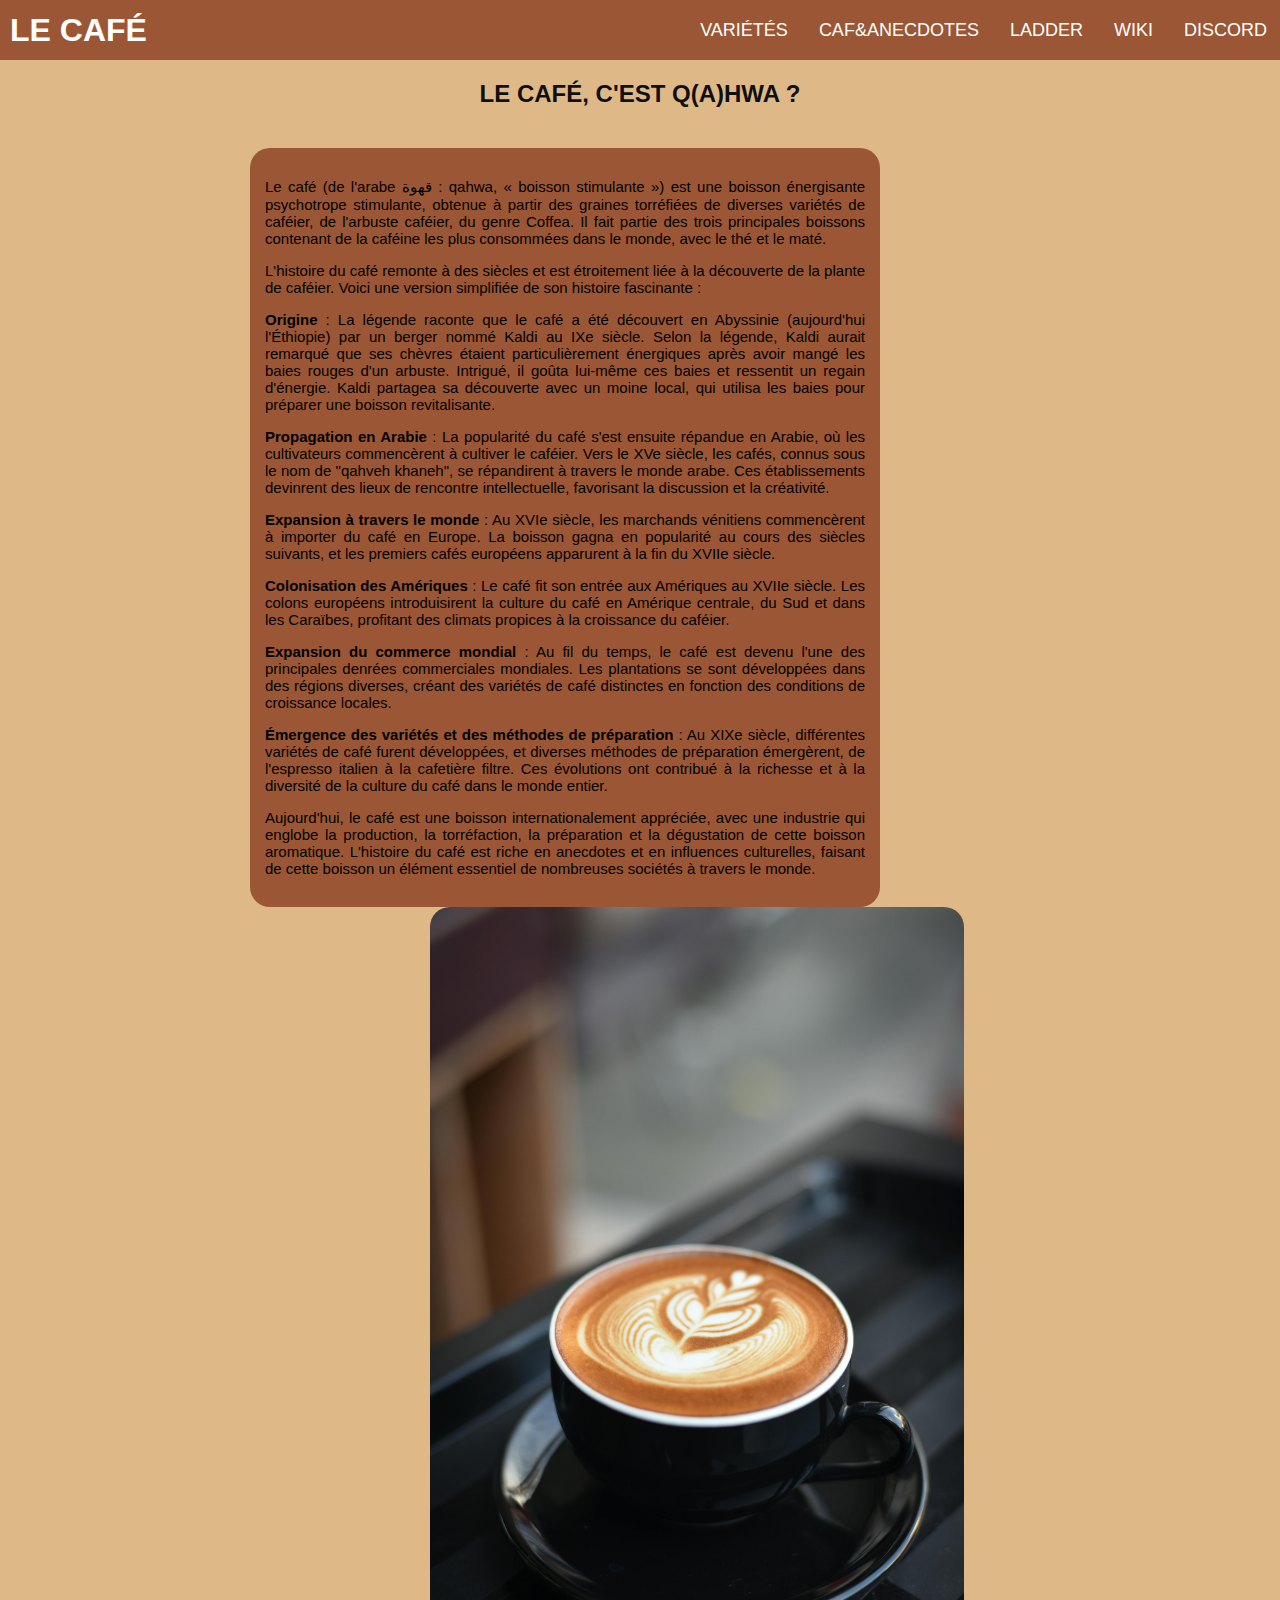
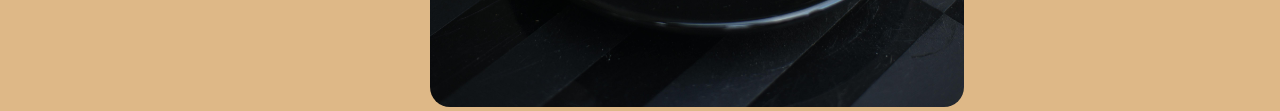
<file: index.html>
<!DOCTYPE html>
<html lang="fr">
  <head>
    <meta charset="UTF-8" />
    <link rel="stylesheet" href="norm.css" />
    <link rel="stylesheet" href="header.css" />
    <link rel="stylesheet" href="index.css" />
    <title>Cup of Coffee</title>
  </head>
  <body>
    <header role="header">
      <nav class="menu" role="navigation">
        <div class="m-text">
          <div class="m-left">
            <a href="#" class="m-index"><h1 class="lobby">LE CAFÉ</h1></a>
          </div>
          <div class="m-right">
            <a href="varietes.html" class="m-link">VARIÉTÉS</a>
            <a href="anecdotes.html" class="m-link">CAF&ANECDOTES</a>
            <a href="top-cafes.html" class="m-link">LADDER</a>
            <a href="https://fr.wikipedia.org/wiki/Caf%C3%A9" target="_blank" class="m-link">WIKI</a>
            <a href="https://discord.com/invite/SzjXZVsPBs" target="_blank" class="m-link">DISCORD</a>
          </div>
        </div>
      </nav>
    </header>
    <div class="index-block">
      <div class="title-coffee">
        <h2 class="lobby-title">Le café, c'est q(a)hwa ?</h2>
      </div>
      <div class="cafe-1">
          <p>Le café (de l'arabe قهوة : qahwa, « boisson stimulante ») est une boisson énergisante psychotrope stimulante, obtenue à partir des graines torréfiées de diverses variétés de caféier, de l'arbuste caféier, du genre Coffea. Il fait partie des trois principales boissons contenant de la caféine les plus consommées dans le monde, avec le thé et le maté.<p>
          <p>L'histoire du café remonte à des siècles et est étroitement liée à la découverte de la plante de caféier. Voici une version simplifiée de son histoire fascinante :</p>
          <p><b>Origine</b> : La légende raconte que le café a été découvert en Abyssinie (aujourd'hui l'Éthiopie) par un berger nommé Kaldi au IXe siècle. Selon la légende, Kaldi aurait remarqué que ses chèvres étaient particulièrement énergiques après avoir mangé les baies rouges d'un arbuste. Intrigué, il goûta lui-même ces baies et ressentit un regain d'énergie. Kaldi partagea sa découverte avec un moine local, qui utilisa les baies pour préparer une boisson revitalisante.</p>
          <p><b>Propagation en Arabie</b> : La popularité du café s'est ensuite répandue en Arabie, où les cultivateurs commencèrent à cultiver le caféier. Vers le XVe siècle, les cafés, connus sous le nom de "qahveh khaneh", se répandirent à travers le monde arabe. Ces établissements devinrent des lieux de rencontre intellectuelle, favorisant la discussion et la créativité.</p>
          <p><b>Expansion à travers le monde</b> : Au XVIe siècle, les marchands vénitiens commencèrent à importer du café en Europe. La boisson gagna en popularité au cours des siècles suivants, et les premiers cafés européens apparurent à la fin du XVIIe siècle.</p>
          <p><b>Colonisation des Amériques</b> : Le café fit son entrée aux Amériques au XVIIe siècle. Les colons européens introduisirent la culture du café en Amérique centrale, du Sud et dans les Caraïbes, profitant des climats propices à la croissance du caféier.</p>
          <p><b>Expansion du commerce mondial</b> : Au fil du temps, le café est devenu l'une des principales denrées commerciales mondiales. Les plantations se sont développées dans des régions diverses, créant des variétés de café distinctes en fonction des conditions de croissance locales.</p>
          <p><b>Émergence des variétés et des méthodes de préparation</b> : Au XIXe siècle, différentes variétés de café furent développées, et diverses méthodes de préparation émergèrent, de l'espresso italien à la cafetière filtre. Ces évolutions ont contribué à la richesse et à la diversité de la culture du café dans le monde entier.</p>
          <p>Aujourd'hui, le café est une boisson internationalement appréciée, avec une industrie qui englobe la production, la torréfaction, la préparation et la dégustation de cette boisson aromatique. L'histoire du café est riche en anecdotes et en influences culturelles, faisant de cette boisson un élément essentiel de nombreuses sociétés à travers le monde.</p>
      </div>
      <div class="coffee-pic">
        <img src="src/img/coffee_cup.jpg">
      </div>
    </div>
  </body>
</html>
</file>
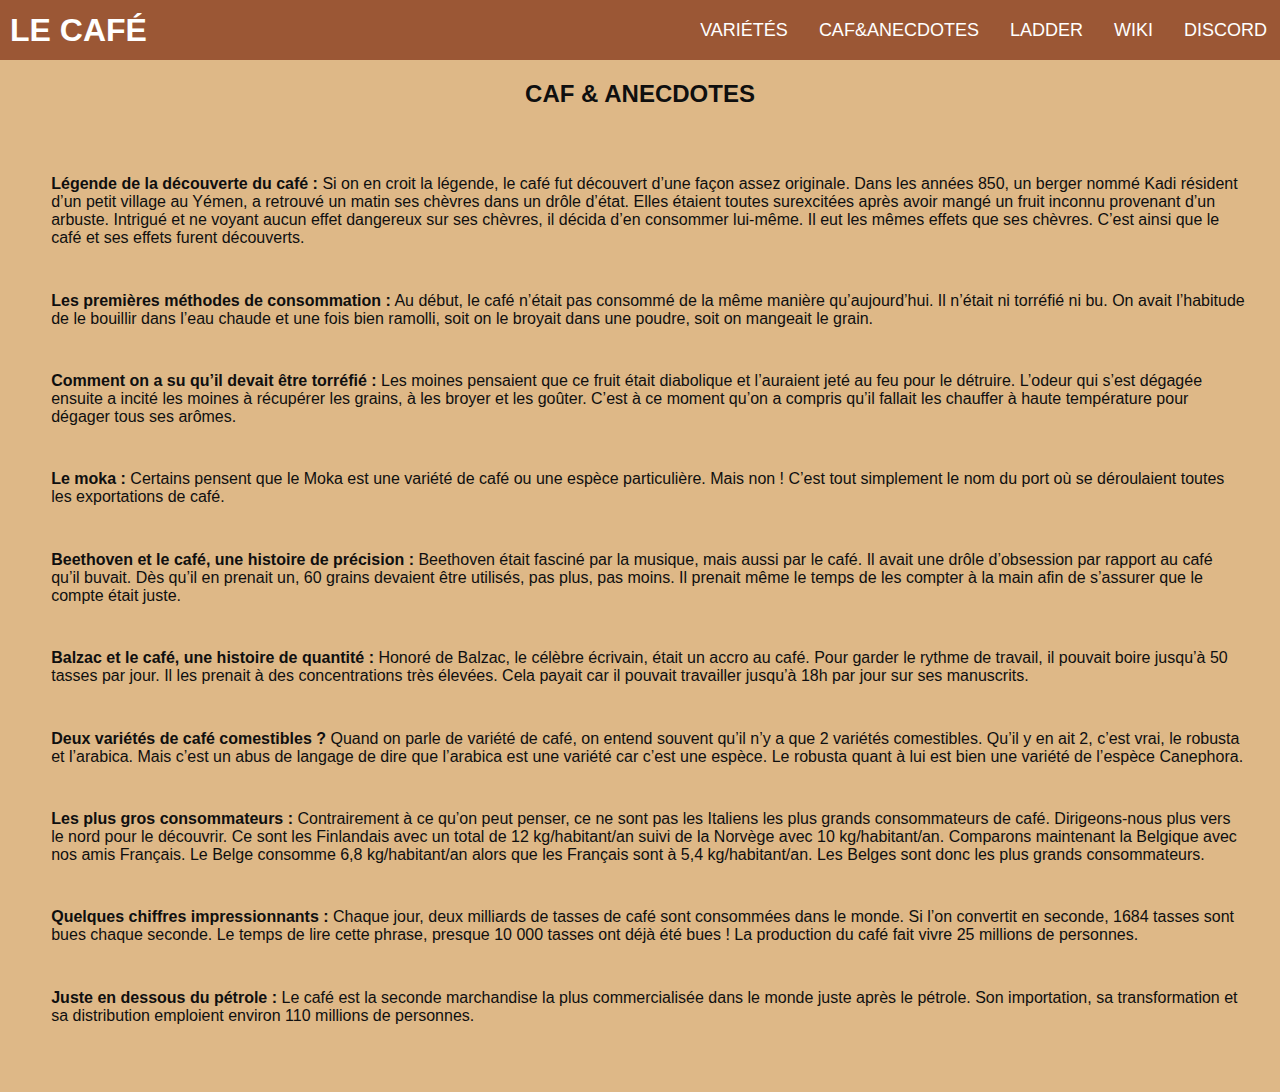
<file: anecdotes.html>
<!DOCTYPE html>
<html lang="fr">
  <head>
    <meta charset="UTF-8" />
    <link rel="stylesheet" href="norm.css" />
    <link rel="stylesheet" href="header.css" />
    <link rel="stylesheet" href="anecdotes.css" />
    <title>Cup of Coffee</title>
  </head>
  <body>
    <header role="header">
      <nav class="menu" role="navigation">
        <div class="m-text">
          <div class="m-left">
            <a href="index.html" class="m-index"><h1 class="lobby">LE CAFÉ</h1></a>
          </div>
          <div class="m-right">
            <a href="varietes.html" class="m-link">VARIÉTÉS</a>
            <a href="#" class="m-link">CAF&ANECDOTES</a>
            <a href="top-cafes.html" class="m-link">LADDER</a>
            <a href="https://fr.wikipedia.org/wiki/Caf%C3%A9" target="_blank" class="m-link">WIKI</a>
            <a href="https://discord.com/invite/SzjXZVsPBs" target="_blank" class="m-link">DISCORD</a>
          </div>
        </div>
      </nav>
    </header>
    <div class="cafanecdotes">
        <h2 class="anec-title">CAF & ANECDOTES</h2>
    </div>
    <div class="anec-block">
        <div class="anec">
            <p class="anec-1.1"><b>Légende de la découverte du café :</b>
                    Si on en croit la légende, le café fut découvert d’une façon assez originale. 
                    Dans les années 850, un berger nommé Kadi résident d’un petit village au Yémen, 
                    a retrouvé un matin ses chèvres dans un drôle d’état. Elles étaient toutes 
                    surexcitées après avoir mangé un fruit inconnu provenant d’un arbuste. Intrigué 
                    et ne voyant aucun effet dangereux sur ses chèvres, il décida d’en consommer 
                    lui-même. Il eut les mêmes effets que ses chèvres. C’est ainsi que le café et ses 
                    effets furent découverts.
            </p>       
        </div>
        <div class="anec">
            <p class="anec-2.1"><b>Les premières méthodes de consommation :</b>
                Au début, le café n’était pas consommé de la même manière qu’aujourd’hui. 
                Il n’était ni torréfié ni bu. On avait l’habitude de le bouillir dans l’eau chaude
                et une fois bien ramolli,
                soit on le broyait dans une poudre, soit on mangeait le grain.</p>
        </div>
        <div class="anec">
            <p class="anec-3.1">
                <b>Comment on a su qu’il devait être torréfié :</b>
                Les moines pensaient que ce fruit était diabolique et 
                l’auraient jeté au feu pour le détruire. L’odeur qui s’est 
                dégagée ensuite a incité les moines à récupérer les grains,
                à les broyer et les goûter. C’est à ce moment qu’on a compris 
                qu’il fallait les chauffer à haute température pour dégager tous ses arômes.
            </p>
        </div>
        <div class="anec">
            <p class="anec-4.1">
                <b>Le moka :</b>
                Certains pensent que le Moka est une variété de café ou une 
                espèce particulière. Mais non !
                C’est tout simplement le nom du port où se déroulaient toutes 
                les exportations de café.
            </p>
        </div>
        <div class="anec">
            <p class="anec-5.1">
                <b>Beethoven et le café, une histoire de précision :</b>
                Beethoven était fasciné par la musique, mais aussi par le café. Il avait 
                une drôle d’obsession par rapport au café qu’il buvait. Dès qu’il en prenait un, 
                60 grains devaient être utilisés, pas plus, pas moins. Il prenait même le temps 
                de les compter à la main afin de s’assurer que le compte était juste.
            </p>
        </div>
        <div class="anec">
            <p class="anec-6.1">
                <b>Balzac et le café, une histoire de quantité :</b>
                Honoré de Balzac, le célèbre écrivain, était un accro au 
                café. Pour garder le rythme de travail, il pouvait boire jusqu’à 
                50 tasses par jour. Il les prenait à des concentrations très élevées.
                Cela payait car il pouvait travailler jusqu’à 18h
                par jour sur ses manuscrits.
            </p>
        </div>
        <div class="anec">
            <p class="anec-7.1">
                <b>Deux variétés de café comestibles ?</b>
                Quand on parle de variété de café, on entend souvent 
                qu’il n’y a que 2 variétés comestibles. Qu’il y en ait
                2, c’est vrai, le robusta et l’arabica. Mais c’est un
                abus de langage de dire que l’arabica est une variété
                car c’est une espèce. Le robusta quant à lui est bien
                une variété de l’espèce Canephora.
            </p>
        </div>
        <div class="anec">
            <p class="anec-8.1">
                <b>Les plus gros consommateurs :</b>
                Contrairement à ce qu’on peut penser, ce ne sont 
                pas les Italiens les plus grands consommateurs de 
                café. Dirigeons-nous plus vers le nord pour le découvrir.
                Ce sont les Finlandais avec un total de 12 
                kg/habitant/an suivi de la Norvège avec 10 kg/habitant/an.
                Comparons maintenant la Belgique avec nos amis Français. Le
                Belge consomme 6,8 kg/habitant/an alors que les Français sont
                à 5,4 kg/habitant/an. Les Belges sont donc les plus grands
                consommateurs.
            </p>
        </div>
        <div class="anec">
            <p class="anec-9.1">
                <b>Quelques chiffres impressionnants :</b>
                Chaque jour, deux milliards de tasses de café sont consommées dans
                le monde. Si l’on convertit en seconde, 1684 tasses sont bues chaque
                seconde. Le temps de lire cette phrase, presque 10 000 tasses ont
                déjà été bues ! La production du café fait vivre 25 millions de personnes.
            </p>
        </div>
        <div class="anec">
            <p class="anec-10.1">
                <b>Juste en dessous du pétrole :</b>
                Le café est la seconde marchandise la plus commercialisée dans
                le monde juste après le pétrole. Son importation, sa transformation
                et sa distribution emploient environ 110 millions de personnes.
            </p>
        </div>
    </div>
  </body>
</html>
</file>
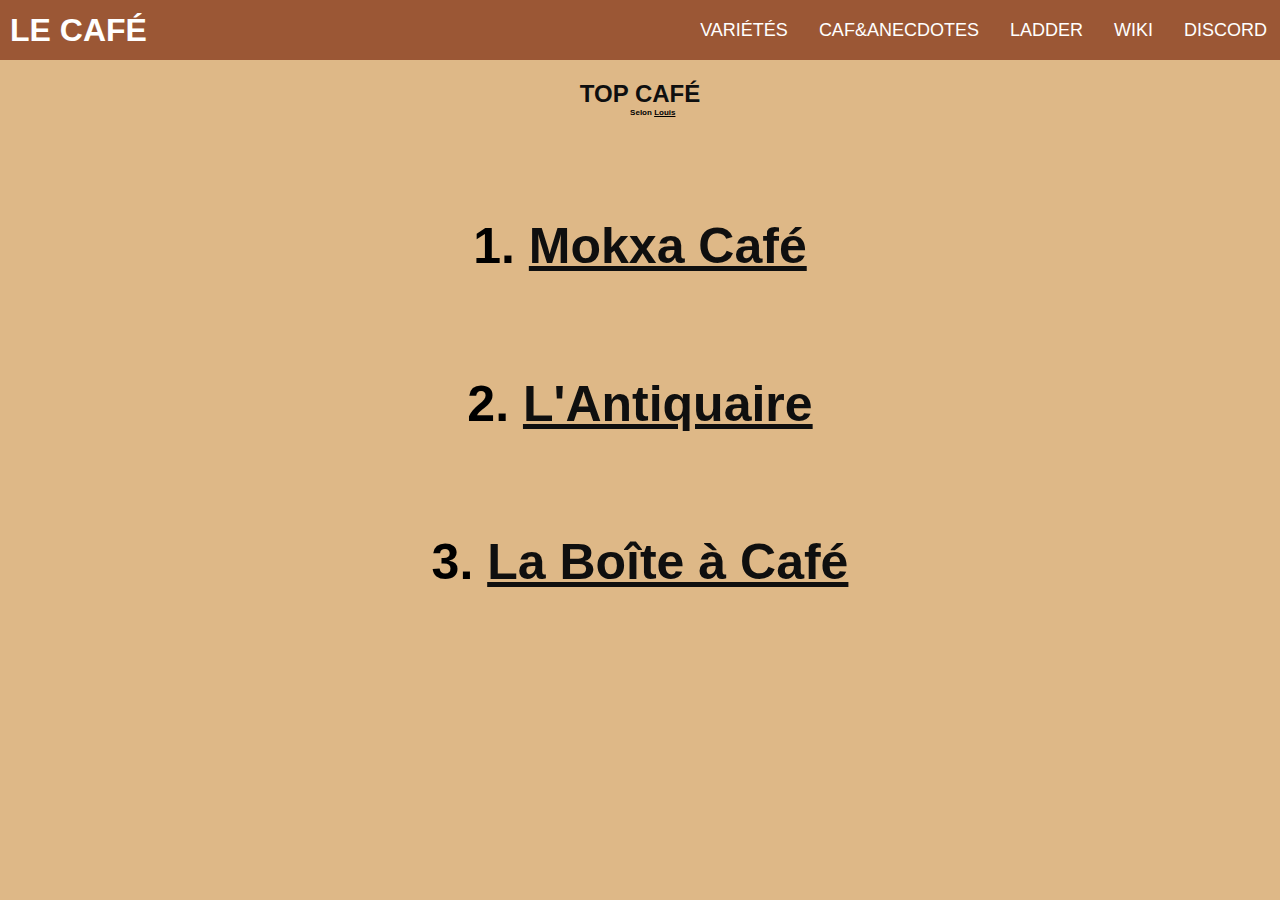
<file: top-cafes.html>
<!DOCTYPE html>
<html lang="fr">
  <head>
    <meta charset="UTF-8" />
    <link rel="stylesheet" href="norm.css" />
    <link rel="stylesheet" href="header.css" />
    <link rel="stylesheet" href="top-cafes.css" />
    <title>Cup of Coffee</title>
  </head>
  <body>
    <header role="header">
      <nav class="menu" role="navigation">
        <div class="m-text">
          <div class="m-left">
            <a href="index.html" class="m-index"><h1 class="lobby">LE CAFÉ</h1></a>
          </div>
          <div class="m-right">
            <a href="varietes.html" class="m-link">VARIÉTÉS</a>
            <a href="anecdotes.html" class="m-link">CAF&ANECDOTES</a>
            <a href="#" class="m-link">LADDER</a>
            <a href="https://fr.wikipedia.org/wiki/Caf%C3%A9" target="_blank" class="m-link">WIKI</a>
            <a href="https://discord.com/invite/SzjXZVsPBs" target="_blank" class="m-link">DISCORD</a>
          </div>
        </div>
      </nav>
    </header>
    <div class="top-cafe-title">
        <h2 class="title">TOP CAFÉ</h2>
        <h6 class="src-top">Selon <u>Louis</u></h6>
    </div>
    <div class="block">
      <div class="top1">
        <h3 class="h3-top1">1. <a href="https://www.cafemokxa.com/" target="_blank">Mokxa Café</a></h3>
      </div>
      <div class="top2">
        <h3 class="h3-top2">2. <a href="https://www.instagram.com/lantiquairebar/?hl=fr" target="_blank">L'Antiquaire</a></h3>
      </div>
      <div class="top3">
        <h3 class="h3-top3">3. <a href="https://www.facebook.com/laboiteacafelyon/" target="_blank">La Boîte à Café</a></h3>
      </div>
    </div>
  </body>
</html>
</file>
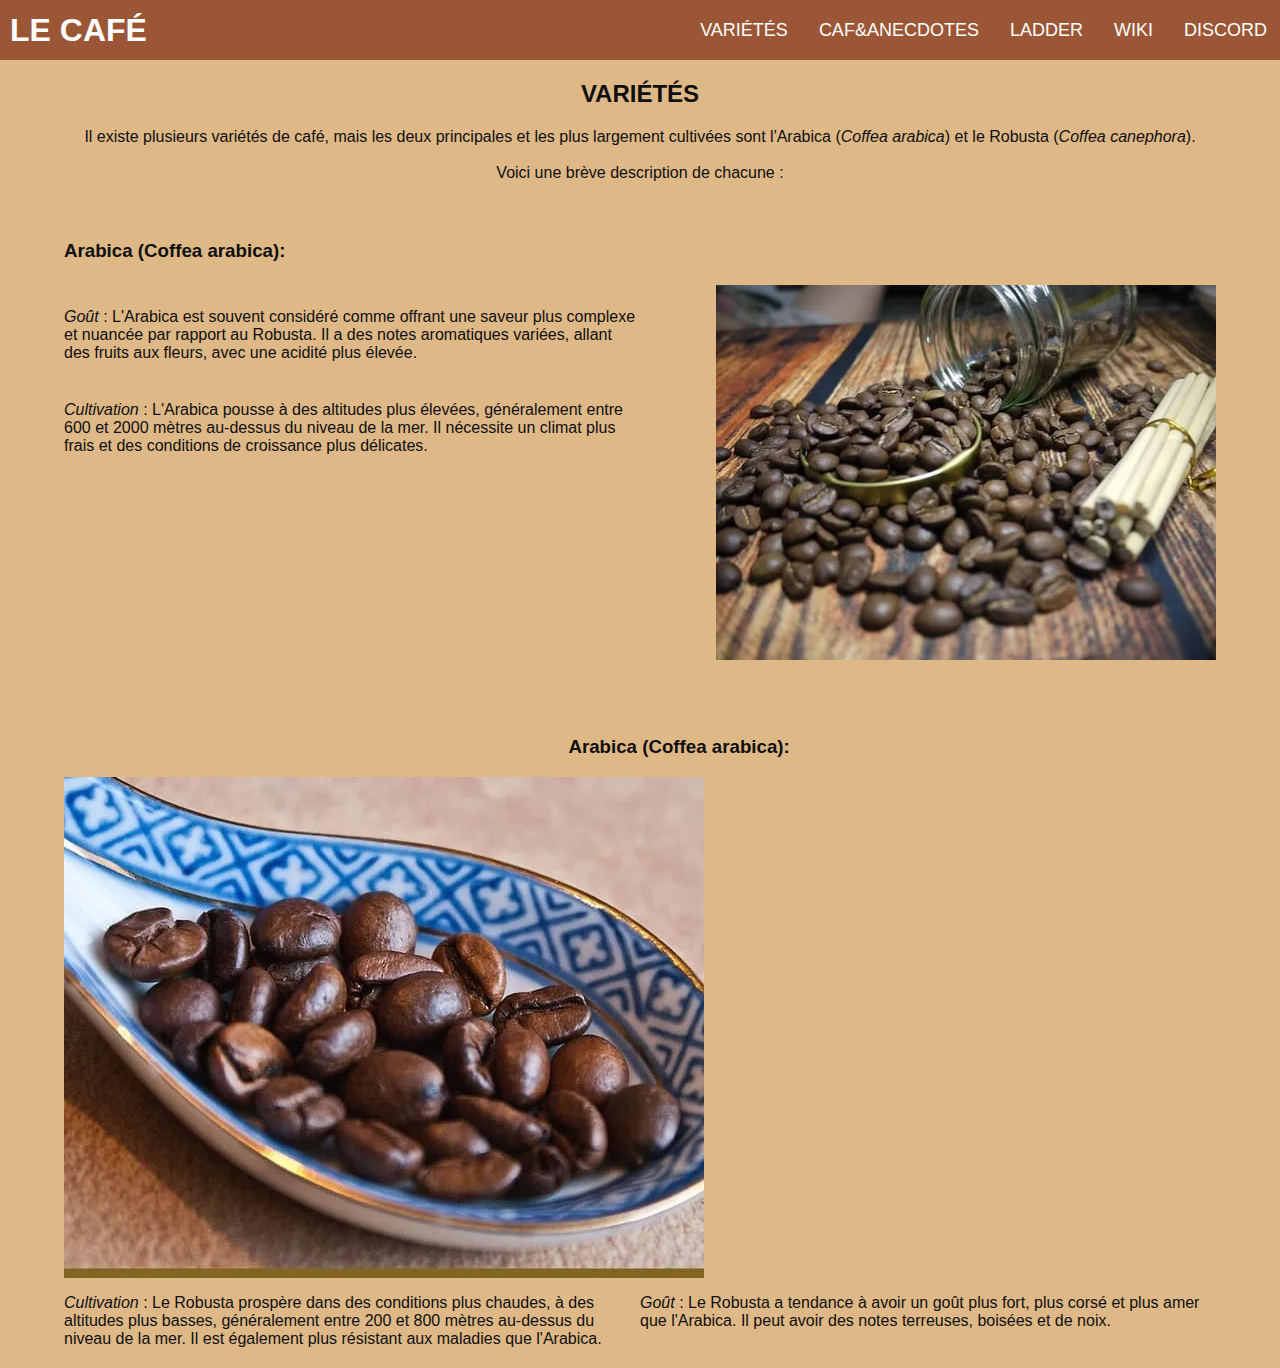
<file: varietes.html>
<!DOCTYPE html>
<html lang="fr">
  <head>
    <meta charset="UTF-8" />
    <link rel="stylesheet" href="norm.css" />
    <link rel="stylesheet" href="header.css" />
    <link rel="stylesheet" href="variete.css" />
    <title>Cup of Coffee</title>
  </head>
  <body>
    <header role="header">
      <nav class="menu" role="navigation">
        <div class="m-text">
          <div class="m-left">
            <a href="index.html" class="m-index"><h1 class="lobby">LE CAFÉ</h1></a>
          </div>
          <div class="m-right">
            <a href="#" class="m-link">VARIÉTÉS</a>
            <a href="anecdotes.html" class="m-link">CAF&ANECDOTES</a>
            <a href="top-cafes.html" class="m-link">LADDER</a>
            <a href="https://fr.wikipedia.org/wiki/Caf%C3%A9" target="_blank" class="m-link">WIKI</a>
            <a href="https://discord.com/invite/SzjXZVsPBs" target="_blank" class="m-link">DISCORD</a>
          </div>
        </div>
      </nav>
    </header>
    <div class="VARIÉTÉS">
      <h2 class="var-title">VARIÉTÉS</h2>
    </div>
    <div class="intro">
      <p class="intro-p">
        Il existe plusieurs variétés de café, 
        mais les deux principales et les plus 
        largement cultivées sont l'Arabica (<i>Coffea arabica</i>) 
        et le Robusta (<i>Coffea canephora</i>).<br><br>
        Voici une brève description de chacune :
      </p>
    </div>
    <div class="arabica">
      <h3 class="title-arabica">Arabica (Coffea arabica):</h3>
      <img class="img-arabica" src="src/img/arabica.jpg">
      <p class="gout-arabica">
        <i>Goût</i> : L'Arabica est souvent considéré comme 
        offrant une saveur plus complexe et nuancée par 
        rapport au Robusta. Il a des notes aromatiques variées, 
        allant des fruits aux fleurs, avec une acidité plus élevée.
      </p>
      <p class="cultivation-arabica">
        <i>Cultivation</i> : L'Arabica pousse à des altitudes
        plus élevées, généralement entre 600 et 2000 mètres
        au-dessus du niveau de la mer. Il nécessite un climat
        plus frais et des conditions de croissance plus délicates.
      </p>
    </div>
    <div class="robusta">
      <h3 class="title-robusta">Arabica (Coffea arabica):</h3>
      <img class="img-robusta" src="src/img/robusta.jpg">
      <p class="gout-robusta">
        <i>Goût</i> : Le Robusta a tendance à avoir un goût plus fort, plus corsé 
        et plus amer que l'Arabica. Il peut avoir des notes terreuses, boisées et de noix.
      </p>
      <p class="cultivation-robusta">
        <i>Cultivation</i> : Le Robusta prospère dans des conditions plus chaudes, 
        à des altitudes plus basses, généralement entre 200 et 800 mètres au-dessus
        du niveau de la mer. Il est également plus résistant aux maladies que l'Arabica.
      </p>
    </div>
  </body>
</html>
</file>
<file: norm.css>
@font-face {
    font-family: 'Roboto-Regular';
    src: url(/SiteWebAc/src/fonts/Roboto-Regular.ttf) format('ttf');
}

body, html {
    font-family: 'Roboto-Regular', sans-serif;
    margin: 0;
    padding: 0;
    background-color: burlywood;
}

h2 {
    text-transform: uppercase;
    text-align: center;
    color: #0f0f0f;
}
::-webkit-scrollbar {
    display: none;
}
</file>
<file: header.css>
.menu {
    background: #79250ca9;
    height: 60px;
    width: 100%;
    line-height: 60px;
}

.lobby {
    color: #ffffff;
    margin: 0;
    padding: 0px 10px;
    text-transform: uppercase;
}

.m-index {
    text-decoration: none;
}

.m-left {
    float: left;
}

.m-right {
    float: right;
    font-size: 18px;
}

.m-link {
    text-decoration: none;
    text-transform: uppercase;
    color: white;
    margin: 0 10px;
    padding: 3px;
}

.m-link:hover {
    color: rgba(121, 37, 12, 0.664);
}
</file>
<file: index.css>
body {
    margin: auto;
    padding: auto;
}
.cafe-1 {
    font-size: 15px;
    background-color: #79250ca9;
    width: 600px;
    height: auto;
    margin: 20px 20px 0px 250px;
    padding: 15px;
    text-align: center;
    float: left;
    border-width: 2px;
    border-radius: 20px;
    text-align: justify;
}
.coffee-pic {
    float: right;
    width: 700px;
    height: 800px;
    margin-right: 150px;
}
img {
    border-radius: 20px;
    max-height: 100%;
    width: auto;
}
</file>
<file: anecdotes.css>
.cafanecdotes {
    margin: auto;
    width: 95%;
}
.anec-block {
    margin: 20px;
    width: 95%;
    padding: 20px;
}
.anec {
    margin: 10px;
    padding: 0.1%;
    color: #0f0f0f;
}
</file>
<file: top-cafes.css>
a {
    color: #0f0f0f;
}
.src-top {
    text-align: center;
    font-size: 8px;
    margin-top: 0;
    margin-left: 2%;
}
.title {
    padding: 0;
    margin-bottom: 0;
}
.block {
    margin: 20px;
}
.h3-top1, .h3-top2, .h3-top3 {
    font-size: 50px;
    margin-top: 100px;
    text-align: center;
}
</file>
<file: variete.css>
.intro {
    margin: auto;
    width: 95%;
}
h3, p {
    color: #0f0f0f;
}
.intro-p {
    text-align: center;
}
.arabica {
    display: inline-block;
    width: 90%;
    margin-left: 5%;
}
.title-arabica {
    padding-top: 2%;
    margin-bottom: 2%;
}
.gout-arabica {
    padding-top: 2%;
    width: 50%;
}
.cultivation-arabica {
    padding-top: 2%;
    width: 50%;
}
.robusta {
    display: inline-block;
    width: 90%;
    margin-left: 5%;
}
.title-robusta {
    padding-top: 5%;
    padding-right: 37%;
    float: inline-end;
}
.gout-robusta {
    float: inline-end;
    width: 50%;
}
.cultivation-robusta {
    float: inline-end;
    width: 50%;
}
.img-arabica {
    float: inline-end;
}
.img-robusta {
    float: inline-start;
}
</file>
